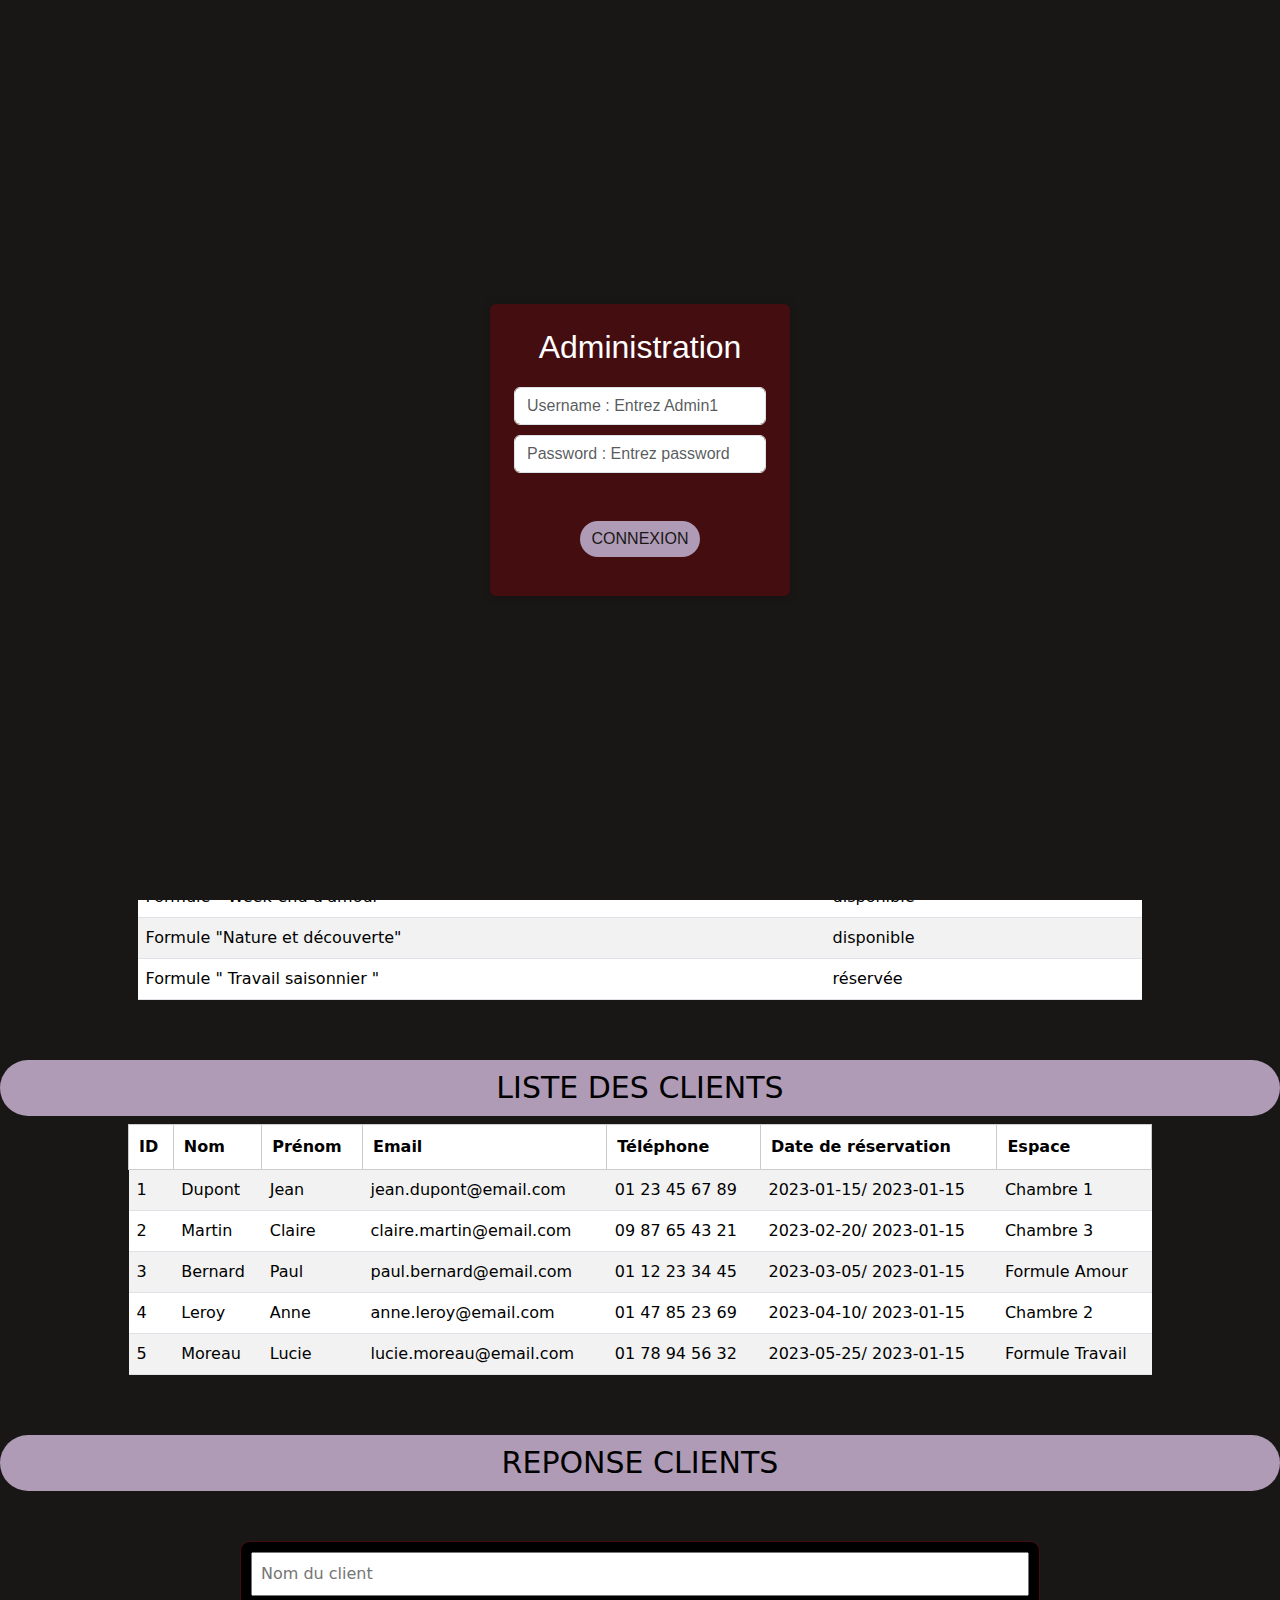
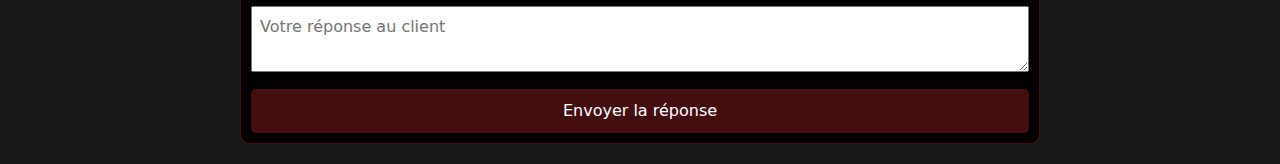
<file: admin.html>
<!DOCTYPE html>
<html lang="en">

<head>
    <meta charset="UTF-8">
    <meta name="viewport" content="width=device-width, initial-scale=1.0">
    <title>GITHURLE-B</title>
    <link rel="stylesheet" href="assets/css/style.css">
    <link href="https://cdn.jsdelivr.net/npm/bootstrap@5.3.3/dist/css/bootstrap.min.css" rel="stylesheet"
        integrity="sha384-QWTKZyjpPEjISv5WaRU9OFeRpok6YctnYmDr5pNlyT2bRjXh0JMhjY6hW+ALEwIH" crossorigin="anonymous">
</head>

<body>
    <header></header>
    <main>

    </main>

    <footer></footer>
    <script src="assets/database/users.js"></script>
    <script src="assets/database/giteadmin.js"></script>
    <script src="assets/js/scriptadmin.js"></script>

</body>

</html>
</file>
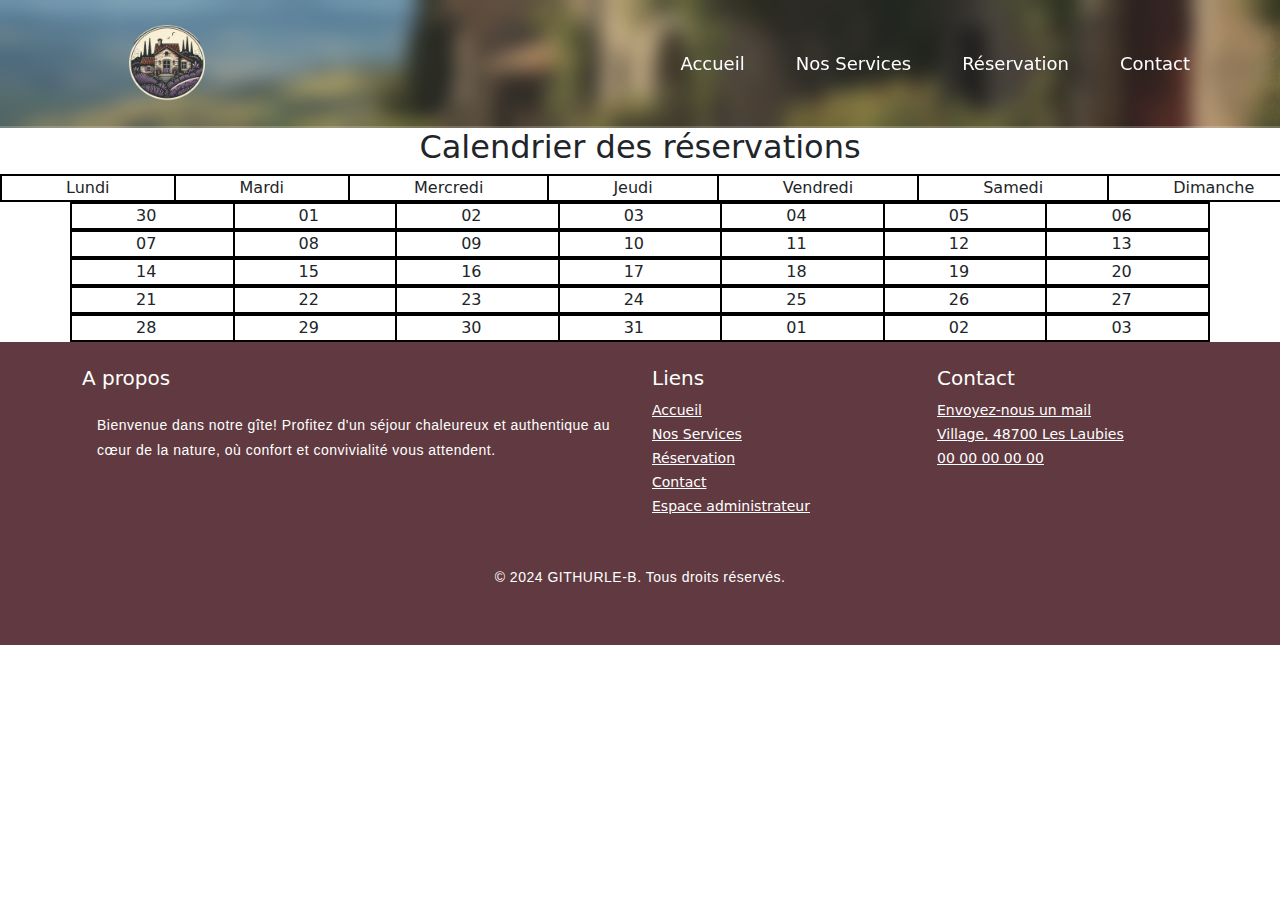
<file: calendar.html>
<!DOCTYPE html>
<html lang="fr">

<head>
    <meta charset="UTF-8">
    <meta name="viewport" content="width=device-width, initial-scale=1.0">
    <title>GITHURLE-B</title>
    <link rel="stylesheet" href="assets/css/style.css">
    <link href="https://cdn.jsdelivr.net/npm/bootstrap@5.3.3/dist/css/bootstrap.min.css" rel="stylesheet"
        integrity="sha384-QWTKZyjpPEjISv5WaRU9OFeRpok6YctnYmDr5pNlyT2bRjXh0JMhjY6hW+ALEwIH" crossorigin="anonymous">
</head>

<body>
    <header></header>
    
    <main id="main"></main>

    <footer></footer>
    <script src="assets/database/users.js"></script>
    <script src="assets/js/landingPageHeader.js"></script>
    <script src="assets/database/giteadmin.js"></script>
    <script src="assets/js/calendar.js"></script>
    <!-- <script src="assets/js/scriptadmin.js"></script> -->

</body>

</html>
</file>
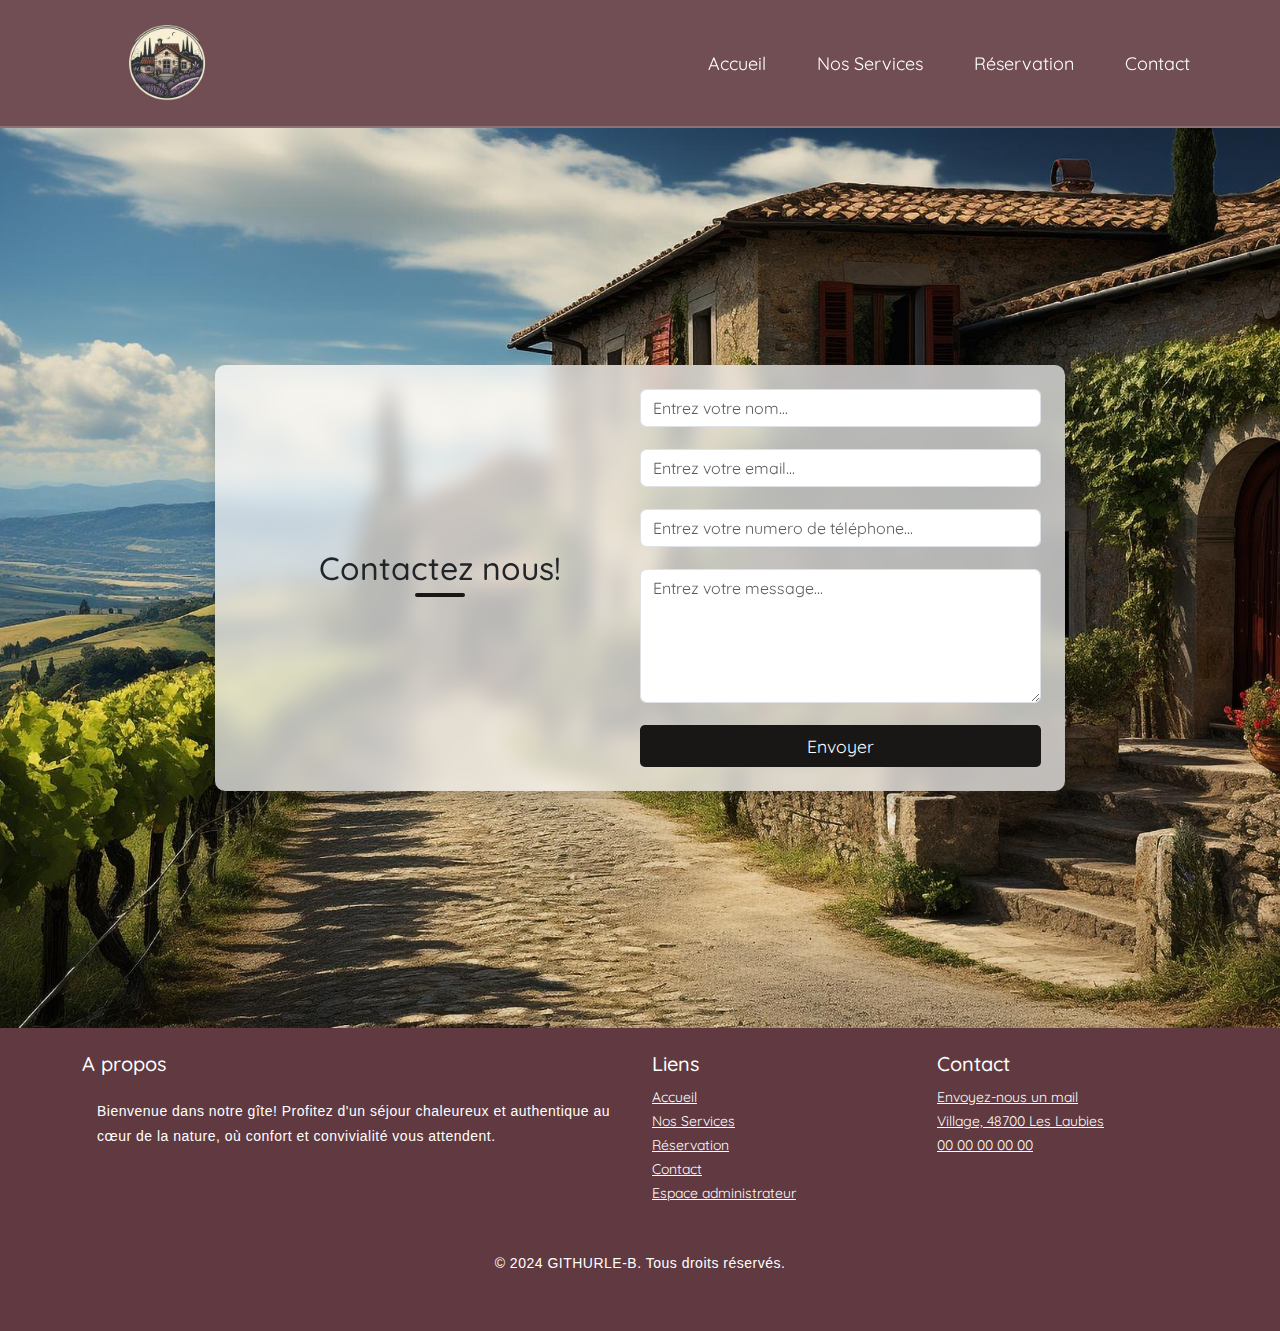
<file: formulaire.html>
<!DOCTYPE html>
<html lang="fr">

<head>
	<meta charset="UTF-8">
	<meta name="viewport" content="width=device-width, initial-scale=1.0">
	<title>Document</title>

	<link rel="stylesheet" href="assets/css/style.css">
	<link rel="stylesheet" href="assets/css/formulaire.css">
	
	<link rel="stylesheet" href="https://stackpath.bootstrapcdn.com/bootstrap/5.3.3/css/bootstrap.min.css">
	<link href="https://fonts.googleapis.com/css?family=Quicksand&display=swap" rel="stylesheet">

	<link href="https://cdn.jsdelivr.net/npm/bootstrap@5.3.3/dist/css/bootstrap.min.css" rel="stylesheet"
    integrity="sha384-QWTKZyjpPEjISv5WaRU9OFeRpok6YctnYmDr5pNlyT2bRjXh0JMhjY6hW+ALEwIH" crossorigin="anonymous">


</head>

<body class="Abody">









	<script src="https://code.jquery.com/jquery-3.5.1.slim.min.js"></script>
	<script src="https://cdn.jsdelivr.net/npm/@popperjs/core@2.5.4/dist/umd/popper.min.js"></script>
	<script src="https://stackpath.bootstrapcdn.com/bootstrap/5.3.3/js/bootstrap.min.js"></script>
	<script src="assets/js/formulaire.js"></script>
	<script src="assets/js/landingPageHeader.js"></script>

	
</body>

</html>
</file>
<file: assets/css/style.css>
* {
  margin: 0;
  padding: 0;
  box-sizing: border-box;
  overflow-x: none;
}

header {
  background: url("../images/freepik_edit.jpg") no-repeat;
  background-size: cover;
  background-position: center;
  overflow: hidden;
}

footer {
  background-color: #603a40;
}


footer p, footer a {
  font-size: 14px;
}

header h1 {
  text-align: center;
  color: white;
  padding-top: 200px;
}

.header {
  position: fixed;
  top: 0;
  left: 0;
  width: 100%;
  padding: 20px 100px;
  background: rgba(255, 255, 255, 0.1);
  display: flex;
  justify-content: space-between;
  align-items: center;
  backdrop-filter: blur(10px);
  border-bottom: 2px solid rgba(255, 255, 255, 0.2);
  z-index: 100;
}

.header::before {
  content: "";
  position: absolute;
  top: 0;
  left: -100%;
  width: 100%;
  height: 100%;
  background: linear-gradient(
    90deg, 
   transparent, 
   rgba(255, 255, 255, 0.4),
    transparent
  );
  transition: 0.5s;
}

.header:hover::before {
  left: 100%;
}

.navbar a {
  color: #fff;
  font-size: 18px;
  text-decoration: none;
  margin-left: 35px;
  transition: 0.3s;

}

.navbar a:hover {
  color: #af9bb6;

}

@media (max-width: 992px) {
  .header {
    padding: 1.25rem 4%;
  }

}

@media (max-width: 768px) {
  .navbar {
    position: absolute;
    top: 100%;
    left: 0;
    width: 100%;
    padding: 0.5rem 4%;
    display: none;
  }

  .navbar.active {
    display: block;
  }

  .navbar a {
    display: block;
    margin: 1.5rem 0;
  }
}


.main-color-dark{
  background-color: #191716;
}
.histoire{
  color: white;
  padding: 50px;
}

/* h1, h2, h3{
  font-family: "Playfair Display", serif;
} */

h2 {
  margin-bottom: 100px;
  text-align: center;
}


p{
  font-family: "Roboto", sans-serif;
  padding: 15px;
  line-height: 25px;
  letter-spacing: 0.5px;

}

#imghistoire{
  transition: transform 0.5s ease;
  height: auto;
  border-radius: 50px;
  padding: 15px;
}

#separateur {
  margin-top: 50px;
  margin-bottom: 50px;
  width: 90%; 
  height: 40px; 
  background-color: #84596b; 
  border-radius: 50px; 
  margin-left: auto;
  margin-right: auto;
}

#separateurbis {
  margin-top: 50px;
  margin-bottom: 50px;
  width: 90%;
  height: 3px; 
  background-color: #603a40; 
  border-radius: 50px; 
  margin-left: auto;
  margin-right: auto;
} 


.fond{
  background-color: #84596b86 ;
  margin-bottom: 50px;
  border-radius: 0px 50px 50px 0px;
  margin-top: 30px;
}

#btn, #btn1, #btn2, #btn3, #btn4, #btn5, #btn6{
  background-color: #af9bb6;
  color: #191716;
  border-radius: 20px;
  border: none;
  margin: 15px;
}



#btn:hover{
  background-color: #84596b;
  color: #000000;
  border-radius: 20px;
  border: none;
}

#imgch{
  border-radius: 20px;
  margin-bottom: 50px;
}

details.accordion-item:not([open]) .accordion-button {
  background-color: var(--bs-accordion-bg);
}

details.accordion-item:not([open]) .accordion-button::after {
  background-image: var(--bs-accordion-btn-active-icon);
  transform: unset;
}

details.accordion-item[open] .accordion-button::after {
  background-image: var(--bs-accordion-btn-icon);
  transform: var(--bs-accordion-btn-icon-transform);
}

.accordion-button:not(.collapsed) {
  background-color: #fff !important;
}

li {
  list-style: none;
}


.carouselstyle {
  margin-bottom: 20px;
}
</file>
<file: assets/css/formulaire.css>
*{
	padding: 0;
	margin: 0;
	box-sizing: border-box;
	font-family: 'Quicksand', sans-serif;
}
header {
	background: url("../images/solid-color-image.jpeg") no-repeat;
	background-size: cover;
	background-position: center;
	overflow: hidden;
  }

.Abody{
	height: 100vh;
	width: 100%;
}

.Acontainer{
	position: relative;
	width: 100%;
	height: 100%;
	display: flex;
	justify-content: center;
	align-items: center;
	padding: 20px 100px;
}


.Acontainer:after{
	content: '';
	position: absolute;
	width: 100%;
	height: 100%;
	left: 0;
	top: 0;
	background: url("../images/freepik_edit.jpg") no-repeat center;
	background-size: cover;
	/* filter: blur(5px); */
	z-index: -1;
}
.Acontact-box{
	max-width: 850px;
	display: grid;
	grid-template-columns: repeat(2, 1fr);
	justify-content: center;
	align-items: center;
	text-align: center;
	background-color: rgba(255, 255, 255, 0.7);/* Fond blanc avec transparence */
    box-shadow: 0px 0px 19px 5px rgba(249, 247, 247, 0.19);
    border-radius: 10px; 
    backdrop-filter: blur(10px); /* Flou de l'arrière-plan */
	
}

.Aleft{
	background: url("freepik_edit.jpg") no-repeat center;
	background-size: cover;
	height: 100%;
}


.Aright{
	padding: 25px 40px;
}

.mytitle2{
	position: relative;
	padding: 0 0 10px;
	margin-bottom: 10px;
}

.mytitle2:after{
	content: '';
    position: absolute;
    left: 50%;
    bottom: 0;
    transform: translateX(-50%);
    height: 4px;
    width: 50px;
    border-radius: 2px;
    background-color: #191716;
}


.Afield{
	width: 100%;
	border: 2px solid rgba(0, 0, 0, 0);
	outline: none;
	background-color: rgba(250, 248, 248, 0.6);
	padding: 0.5rem 1rem;
	font-size: 1.1rem;
	margin-bottom: 22px;
	transition: .3s;
    border-radius: ;
}

.Afield:hover{
	background-color: rgba(0, 0, 0, 0.1);
}

textarea{
	min-height: 150px;
}

.Abtn{
	width: 100%;
	padding: 0.5rem 1rem;
	background-color: #191716;
	color: #fff;
	font-size: 1.1rem;
	border: none;
	outline: none;
	cursor: pointer;
	transition: .3s;
    border-radius: 5px;
}

.Abtn:hover{
    background-color: rgba(68, 13, 15, 0.7);
}

/* .field:focus{
    border: 2px solid rgba(250, 70, 30, 0.47);
    background-color: #fff;
} */

@media screen and (max-width: 880px){
	.Acontact-box{
		grid-template-columns: 1fr;
	}
	.Aleft{
		height: 200px;
	}
}
</file>
